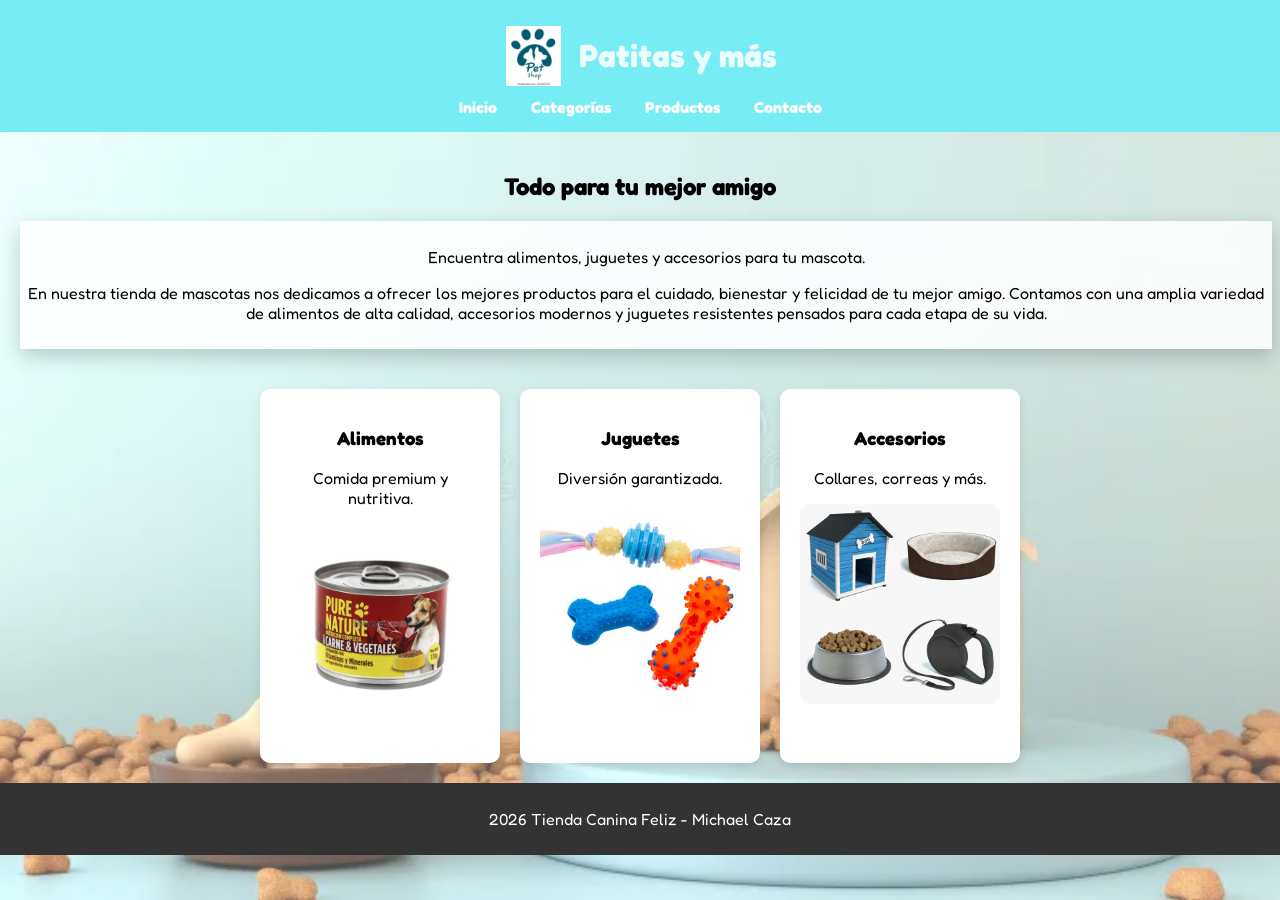
<file: index.html>
<!DOCTYPE html>
<html lang="es">
<head>
    <meta charset="UTF-8">
    <title>Patitas y más</title>
    <link rel="stylesheet" href="assets/css/styles.css">
    <link href="https://fonts.googleapis.com/css2?family=Fredoka:wght@400;600&display=swap" rel="stylesheet">
</head>
<body>
<header>
    <div class="logo-titulo">
        <img src="assets/img/pet-shop-logo-dog-cat-260nw-1074321152.webp" alt="Logo tienda" class="logo">
        <h1>Patitas y más</h1>
    </div>

    <nav>
        <a href="index.html">Inicio</a>
        <a href="categorias.html">Categorías</a>
        <a href="productos.html">Productos</a>
        <a href="contacto.html">Contacto</a>
    </nav>
</header>

<section class="bienvenida">
    <h2>Todo para tu mejor amigo </h2>
    <div class="descripcion">
    <p>Encuentra alimentos, juguetes y accesorios para tu mascota.</p>
    <p>En nuestra tienda de mascotas nos dedicamos a ofrecer los mejores
       productos para el cuidado, bienestar y felicidad de tu mejor amigo. 
       Contamos con una amplia variedad de alimentos de alta calidad, 
       accesorios modernos y juguetes resistentes pensados para cada etapa de su vida.</p>
    </div>
</section>

<section class="categorias">
    <div class="card">
        <a href="productos.html" class="box-link">
        <h3> Alimentos</h3>
        <p>Comida premium y nutritiva.</p>
        <img src="assets/img/100160268-ALIMENTO-PARA-PERROS-PURE-NATURE-SABOR-CARNE-Y-VEGETALES-170-G-LATA.webp" alt="alimentos"
        class="img-alimento">
        </a>
    </div>

    <div class="card">
        <a href="productos.html" class="box-link">
        <h3>Juguetes</h3>
        <p>Diversión garantizada.</p>
        <img src="assets/img/istockphoto-1316829099-612x612.jpg" alt="juguetes"
        class="img-alimento">
        </a>
    </div>

    <div class="card">
        <a href="productos.html" class="box-link">
        <h3> Accesorios</h3>
        <p>Collares, correas y más.</p>
        <img src="assets/img/tjfl616e.jpg" alt="accesorios"
        class="img-alimento">
        </a>
    </div>
</section>

<footer>
    <p> 2026 Tienda Canina Feliz - Michael Caza</p>
</footer>

</body>
</html>
</file>
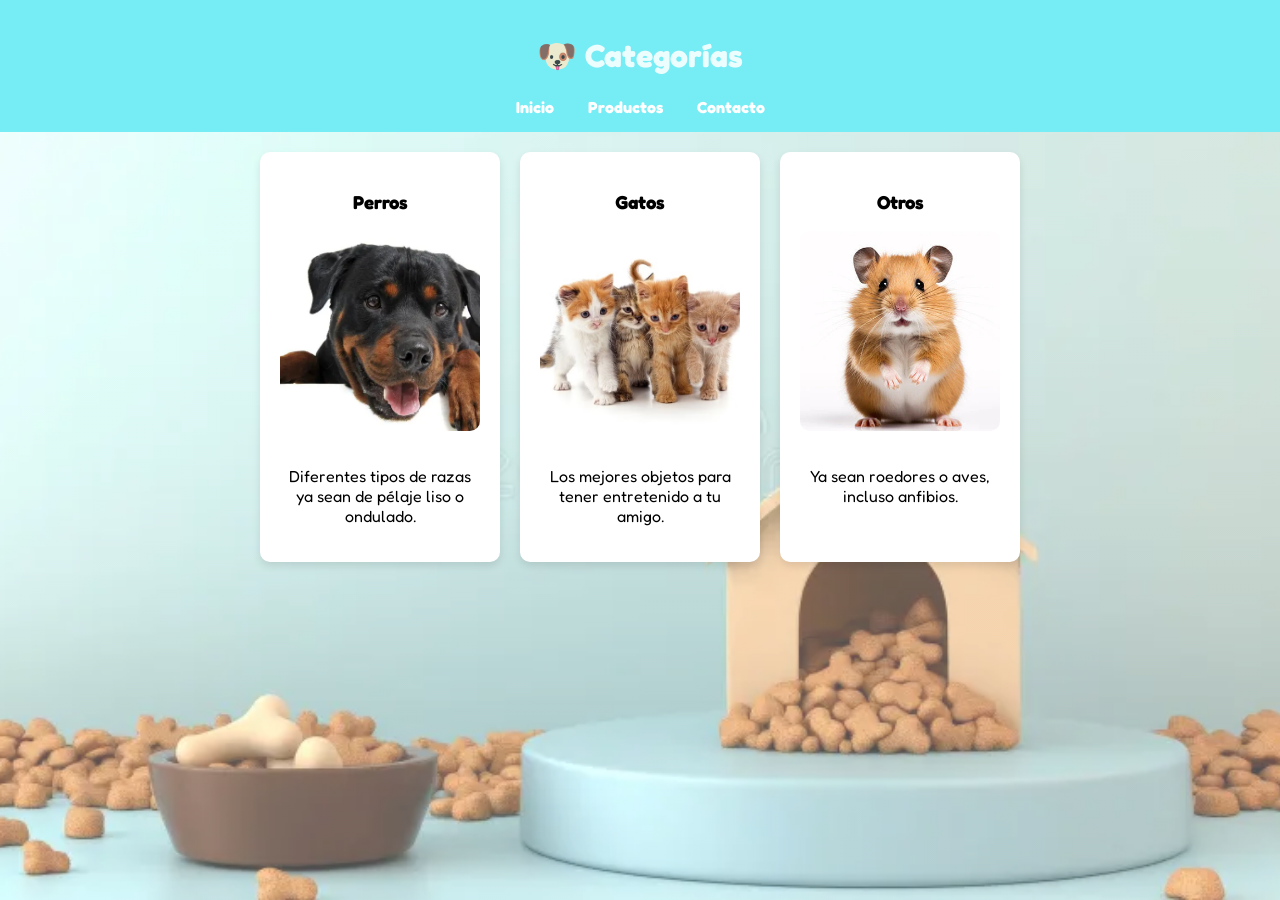
<file: categorias.html>
<!DOCTYPE html>
<html lang="es">
<head>
    <meta charset="UTF-8">
    <title>Categorías</title>
    <link rel="stylesheet" href="assets/css/styles.css">
    <link href="https://fonts.googleapis.com/css2?family=Fredoka:wght@400;600&display=swap" rel="stylesheet">
</head>
<body>

<header>
    <h1>🐶 Categorías</h1>
    <nav>
        <a href="index.html">Inicio</a>
        <a href="productos.html">Productos</a>
        <a href="contacto.html">Contacto</a>
    </nav>
</header>

<section class="categorias">
    <div class="card">
        <h3>Perros</h3>
        <img src="assets/img/razas-de-perros-rottweiler.jpg" alt="perro"
        class="img-alimento">
        <p>Diferentes tipos de razas
           ya sean de pélaje liso o 
           ondulado.
        </p>
    </div>

    <div class="card">
        <h3>Gatos</h3>
        <img src="assets/img/Conoce-las-razas-de-gatos.avif" alt="gatos"
        class="img-alimento">
        <p>Los mejores objetos
           para tener entretenido
           a tu amigo.
        </p>
    </div>

    <div class="card">
        <h3>Otros</h3>
        <img src="assets/img/360_f_681163919_71bp2aiyziip3l4j5mbphdxtipdtm2zh_e2c1dbbd-e3b0-4c7d-bc09-1ebff39513ef.webp" alt="otros"
        class="img-alimento">
        <p>Ya sean roedores 
            o aves, incluso
            anfibios.
        </p>
    </div>
</section>

</body>
</html>
</file>
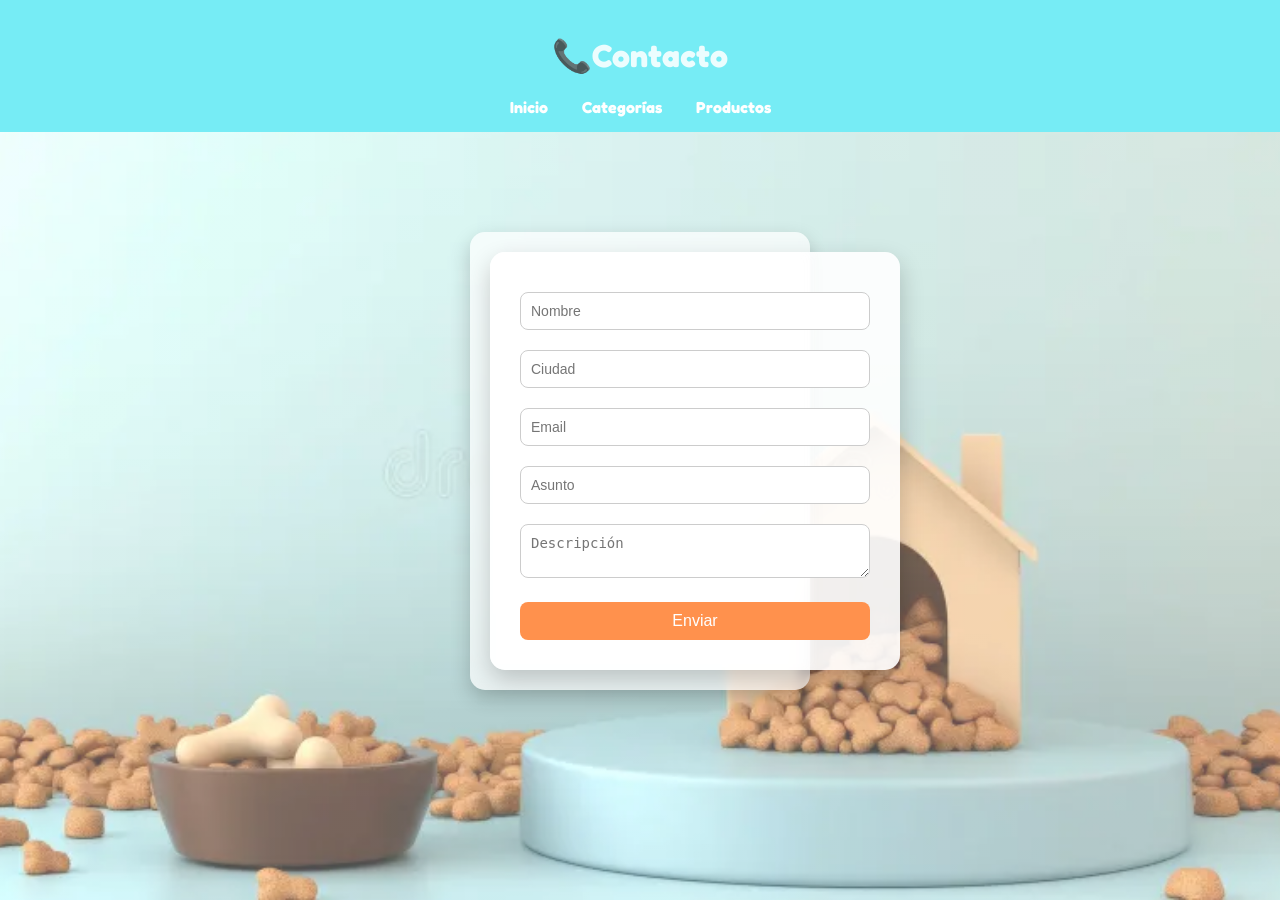
<file: contacto.html>
<!DOCTYPE html>
<html lang="es">
<head>
    <meta charset="UTF-8">
    <title>Contacto</title>
    <link rel="stylesheet" href= "assets/css/styles.css">
    <link href="https://fonts.googleapis.com/css2?family=Fredoka:wght@400;600&display=swap" rel="stylesheet">
</head>
<body>

<header>
    <h1>📞Contacto</h1>
    <nav>
        <a href="index.html">Inicio</a>
        <a href="categorias.html">Categorías</a>
        <a href="productos.html">Productos</a>
    </nav>
</header>

<section class="contacto">
    <div class="box">
    <form class="formulario">
            <input type="text" id="nombre" placeholder="Nombre">
    <input type="text" id="ciudad" placeholder="Ciudad">
    <input type="email" id="email" placeholder="Email">
    <input type="text" id="asunto" placeholder="Asunto">
    <textarea id="descripcion" placeholder="Descripción"></textarea>

    <button type="submit">Enviar</button>
    </form>

    <script src="assets/js/script.js"></script>
    </div>
</section>

</body>
</html>
</file>
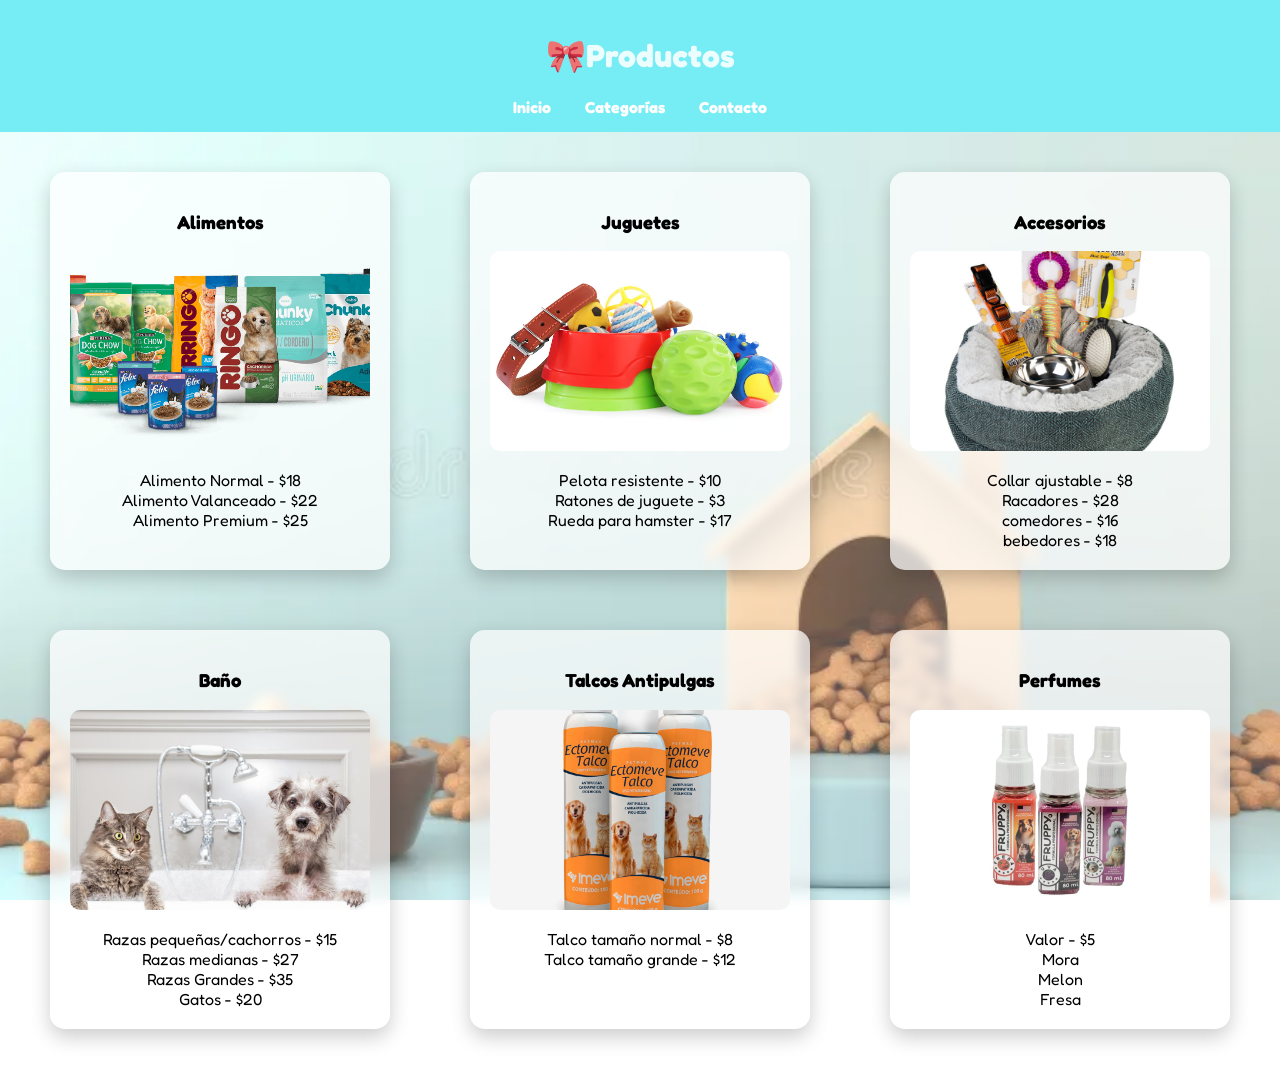
<file: productos.html>
<!DOCTYPE html>
<html lang="es">
<head>
    <meta charset="UTF-8">
    <title>Productos</title>
    <link rel="stylesheet" href="assets/css/styles.css">
    <link href="https://fonts.googleapis.com/css2?family=Fredoka:wght@400;600&display=swap" rel="stylesheet">
</head>
<body>

<header>
    <h1>🎀Productos</h1>
    <nav>
        <a href="index.html">Inicio</a>
        <a href="categorias.html">Categorías</a>
        <a href="contacto.html">Contacto</a>
    </nav>
</header>

<section class="productos">
    
        <div class="box">
        <h3>Alimentos</h3>
        <img src="assets/img/AgroalimentosMesa-de-trabajo-610.png" alt="alimentos"
        class="img-alimento">
        <li>Alimento Normal - $18</li>
        <li>Alimento Valanceado - $22</li>
        <li>Alimento Premium - $25</li>
        </div>

        <div class="box">
        <h3>Juguetes</h3>
        <img src="assets/img/diferentes-juguetes-accesorios-mascotas-aislados-blanco_495423-49644.avif" alt="juguetes"
        class="img-alimento">
        <li>Pelota resistente - $10</li>
        <li>Ratones de juguete - $3</li>
        <li>Rueda para hamster - $17</li>
        </div>

        <div class="box">
        <h3>Accesorios</h3>
        <img src="assets/img/8dc5e35c054d45699083297a8e3f866e.jpg" alt="accesorios"
        class="img-alimento">
        <li>Collar ajustable - $8</li>
        <li>Racadores - $28</li>
        <li>comedores - $16</li>
        <li>bebedores - $18</li>
        </div>

        <div class="box">
        <h3>Baño</h3>
        <img src="assets/img/5fa52f5842d6f.jpeg" alt="Baño"
        class="img-alimento">
        <li>Razas pequeñas/cachorros - $15</li>
        <li>Razas medianas - $27</li>
        <li>Razas Grandes - $35</li>
        <li>Gatos - $20</li>
        </div>

        <div class="box">
        <h3>Talcos Antipulgas</h3>
        <img src="assets/img/sem-titulo-4.jpg" alt="talcos"
        class="img-alimento">
        <li>Talco tamaño normal - $8</li>
        <li>Talco tamaño grande - $12</li>
        </div>

        <div class="box">
        <h3>Perfumes</h3>
        <img src="assets/img/Perfumes-hembra.jpg" alt="perfumes"
        class="img-alimento">
        <li>Valor - $5</li>
        <li>Mora</li>
        <li>Melon</li>
        <li>Fresa</li>
        </div>
    
</section>

</body>
</html>
</file>
<file: assets/css/styles.css>
body {
    font-family: 'Fredoka', sans-serif;
    margin: 0;
    background-image:
            linear-gradient(rgba(255, 255, 255, 0.3), rgba(255, 255, 255, 0.3)),
            url(../img/una-maqueta-de-podio-en-d-para-tienda-mascotas-con-un-banner-oferta-productos-se-presenta-sobre-fondo-azul-varias-433964847.webp);
    background-size: cover;       
    background-position: center;  
    background-repeat: no-repeat; 
    background-attachment: fixed; 
}


header {
    background-color: #76ecf5;
    color: rgba(255, 255, 255, 0.863);
    text-align: center;
    padding: 15px;
}

nav a {
    color: white;
    text-decoration: none;
    margin: 0 15px;
    font-weight: bold;
}

nav a:hover {
    text-decoration: underline;
}

section {
    padding: 20px;
    text-align: center;
}

.categorias {
    display: flex;
    justify-content: center;
    gap: 20px;
    flex-wrap: wrap;
}

.productos {
    display: flex;          
    justify-content: center;
    gap: 20px;              
    flex-wrap: wrap;        
}

.card {
    background-color: white;
    padding: 20px;
    width: 200px;
    border-radius: 10px;
    box-shadow: 0 4px 8px rgba(0,0,0,0.1);
    transition: transform 0.3s;
}

.card:hover {
    transform: scale(1.05);
}

footer {
    background-color: #333;
    color: white;
    text-align: center;
    padding: 10px;
}

.img-alimento {
    width: 100%;              
    height: 200px;            
    object-fit: cover;        
    border-radius: 10px;      
    margin-bottom: 15px;      
    transition: transform 0.3s ease, box-shadow 0.3s ease;
}

.img-alimento:hover {
    transform: scale(1.05);
    box-shadow: 0 8px 20px rgba(0, 0, 0, 0.2);
}

.logo-titulo {
    display: flex;              
    align-items: center;      
    justify-content: center;   
    gap: 15px;                  
}

.logo {
    width: 60px;              
    height: 60px;
    object-fit: contain;
}

.contenedor-box {
    display: flex;
    justify-content: center;
    gap: 30px;              
    margin: 40px;
    flex-wrap: wrap;        
}

.box {
    background-color: rgba(255, 255, 255, 0.7); 
    padding: 20px;
    width: 300px;
    border-radius: 15px;
    backdrop-filter: blur(5px); 
    box-shadow: 0 8px 20px rgba(0,0,0,0.2);
    text-align: center;
    margin: 20px auto;
}

.box-link {
    text-decoration: none;
    color: inherit;
}

.box li {
    list-style: none;  
}

.descripcion {
    width: 100%;
    background: rgba(255, 255, 255, 0.85);
    padding: 10px 6px;
    text-align: center;
    backdrop-filter: blur(5px);
    box-shadow: 0 8px 20px rgba(0,0,0,0.2);
}

.contacto {
    display: flex;
    justify-content: center;
    align-items: center;
    margin: 60px 0;
}

.formulario {
    background-color: rgba(255, 255, 255, 0.9);
    padding: 30px;
    width: 350px;
    border-radius: 15px;
    box-shadow: 0 10px 25px rgba(0, 0, 0, 0.2);
    backdrop-filter: blur(5px);
}

.formulario h2 {
    text-align: center;
    margin-bottom: 20px;
}

.formulario input,
.formulario textarea {
    width: 100%;
    padding: 10px;
    margin: 10px 0;
    border-radius: 8px;
    border: 1px solid #ccc;
    font-size: 14px;
    box-sizing: border-box;
}

.formulario input:focus,
.formulario textarea:focus {
    border: 2px solid #ff914d;
    outline: none;
}

.formulario button {
    width: 100%;
    padding: 10px;
    background-color: #ff914d;
    color: white;
    border: none;
    border-radius: 8px;
    font-size: 16px;
    cursor: pointer;
    margin-top: 10px;
    transition: 0.3s;
}

.formulario button:hover {
    background-color: #e67300;
}

@media (max-width: 768px) {

    nav {
        display: flex;
        flex-direction: column;
        gap: 10px;
    }

    .categorias {
        flex-direction: column;
        align-items: center;
    }

    .box {
        width: 80%;
    }

    .card {
        width: 80%;
    }
}

@media (max-width: 480px) {

    h1 {
        font-size: 22px;
    }

    nav a {
        font-size: 14px;
    }

    .box {
        width: 90%;
        padding: 15px;
    }

    .card {
        width: 90%;
    }
}
</file>
